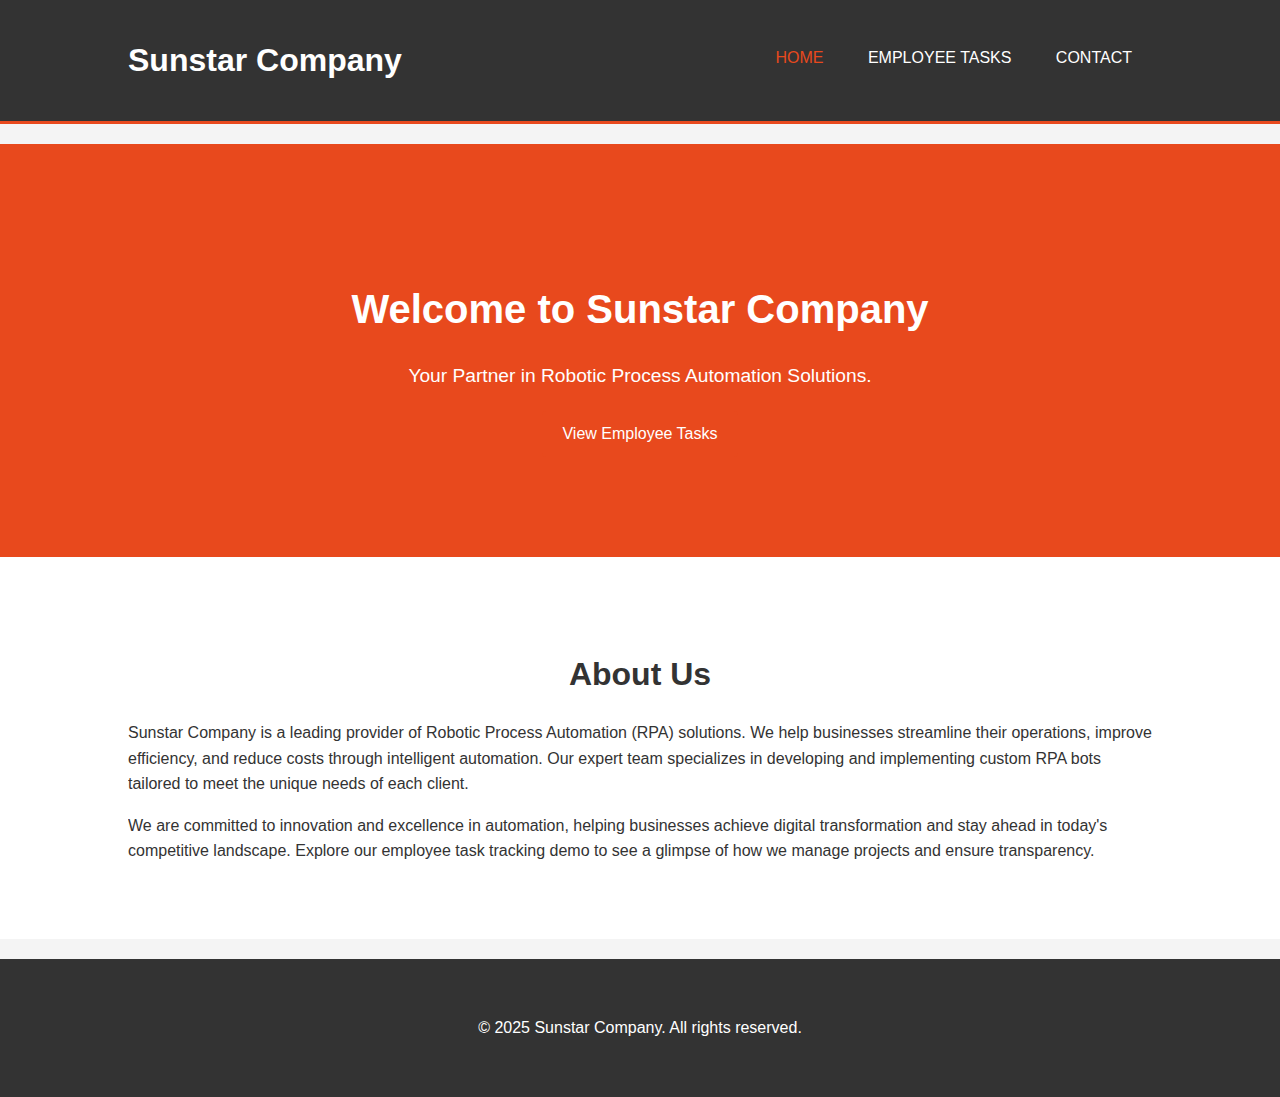
<file: HTML/index.html>
<!DOCTYPE html>
<html lang="en">
<head>
    <meta charset="UTF-8">
    <meta name="viewport" content="width=device-width, initial-scale=1.0">
    <title>Sunstar Company - Home</title>
    <link rel="stylesheet" href="style.css">
</head>
<body>
    <header>
        <div class="container">
            <h1>Sunstar Company</h1>
            <nav>
                <ul>
                    <li><a href="index.html" class="active">Home</a></li>
                    <li><a href="employee.html">Employee Tasks</a></li>
                    <li><a href="contact.html">Contact</a></li>
                </ul>
            </nav>
        </div>
    </header>

    <main>
        <section id="hero">
            <div class="container">
                <h2>Welcome to Sunstar Company</h2>
                <p>Your Partner in Robotic Process Automation Solutions.</p>
                <a href="employee.html" class="button">View Employee Tasks</a>
            </div>
        </section>

        <section id="about">
            <div class="container">
                <h3>About Us</h3>
                <p>Sunstar Company is a leading provider of Robotic Process Automation (RPA) solutions. We help businesses streamline their operations, improve efficiency, and reduce costs through intelligent automation. Our expert team specializes in developing and implementing custom RPA bots tailored to meet the unique needs of each client.</p>
                <p>We are committed to innovation and excellence in automation, helping businesses achieve digital transformation and stay ahead in today's competitive landscape.  Explore our employee task tracking demo to see a glimpse of how we manage projects and ensure transparency.</p>
            </div>
        </section>
    </main>

    <footer>
        <div class="container">
            <p>© 2025 Sunstar Company. All rights reserved.</p>
        </div>
    </footer>
</body>
</html>
</file>
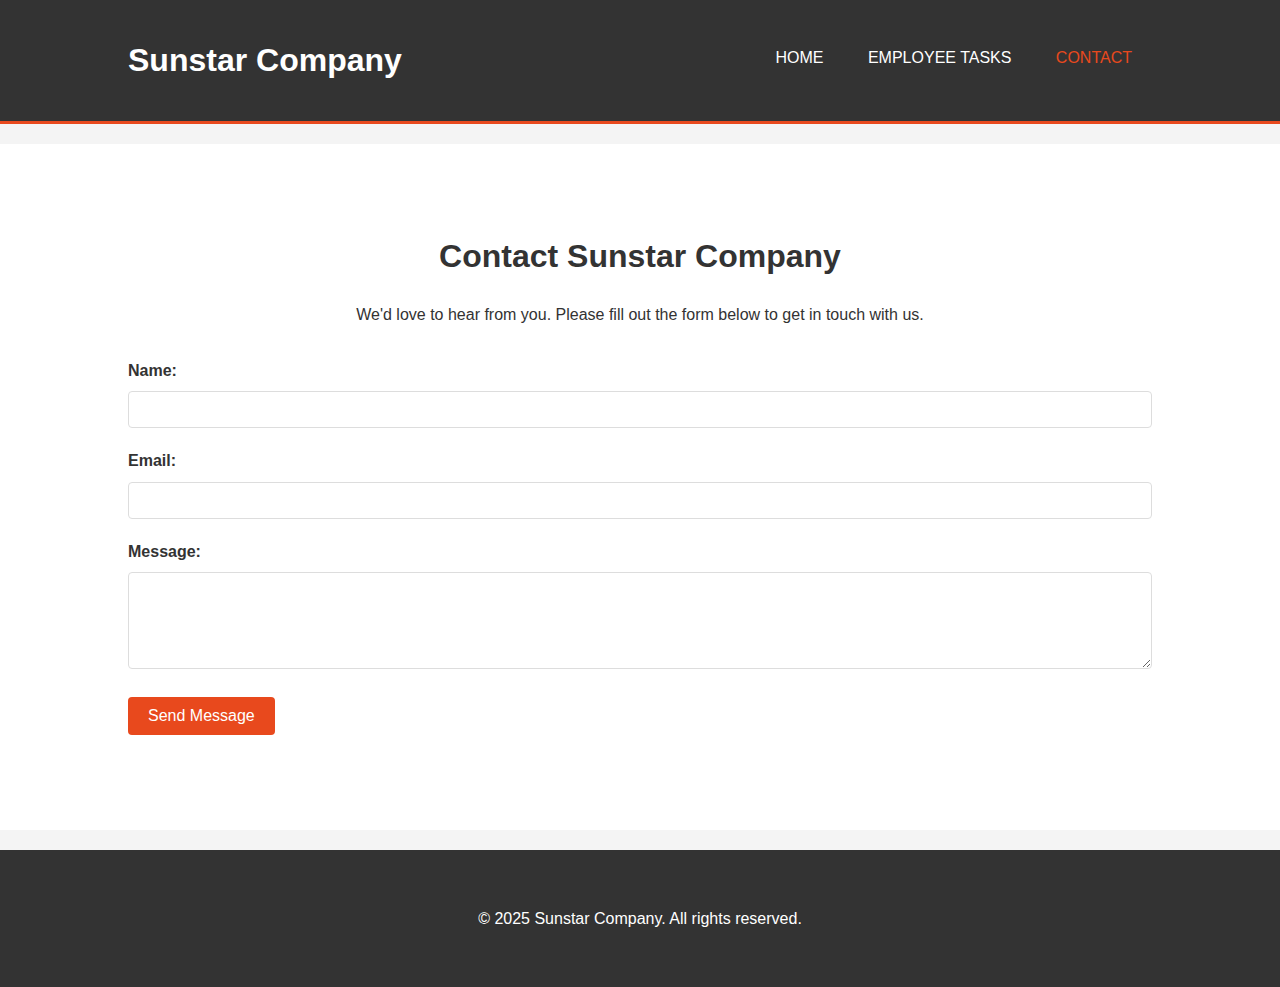
<file: HTML/contact.html>
<!DOCTYPE html>
<html lang="en">
<head>
    <meta charset="UTF-8">
    <meta name="viewport" content="width=device-width, initial-scale=1.0">
    <title>Sunstar Company - Contact Us</title>
    <link rel="stylesheet" href="style.css"> <!-- Link to your external CSS file (style.css) -->
    <style>
        /* Add these styles here or in your style.css file for message feedback */
        .form-message {
            margin-top: 15px;
            padding: 10px;
            border-radius: 4px;
            text-align: center;
        }

        .form-message.success {
            background-color: #d4edda;
            color: #155724;
            border: 1px solid #c3e6cb;
        }

        .form-message.error {
            background-color: #f8d7da;
            color: #721c24;
            border: 1px solid #f5c6cb;
        }
    </style>
</head>
<body>
    <header>
        <div class="container">
            <h1>Sunstar Company</h1>
            <nav>
                <ul>
                    <li><a href="index.html">Home</a></li>
                    <li><a href="employee.html">Employee Tasks</a></li>
                    <li><a href="contact.html" class="active">Contact</a></li>
                </ul>
            </nav>
        </div>
    </header>

    <main>
        <section id="contact-form">
            <div class="container">
                <h2>Contact Sunstar Company</h2>
                <p>We'd love to hear from you. Please fill out the form below to get in touch with us.</p>

                <form id="contactForm" class="contact-form"> <!-- Form with id for JavaScript -->
                    <div class="form-group">
                        <label for="name">Name:</label>
                        <input type="text" id="name" name="name" required>
                    </div>
                    <div class="form-group">
                        <label for="email">Email:</label>
                        <input type="email" id="email" name="email" required>
                    </div>
                    <div class="form-group">
                        <label for="message">Message:</label>
                        <textarea id="message" name="message" rows="5" required></textarea>
                    </div>
                    <button type="submit" class="button">Send Message</button>
                    <div id="form-message" class="form-message"></div> <!-- Div for success/error message -->
                </form>
            </div>
        </section>
    </main>

    <footer>
        <div class="container">
            <p>© 2025 Sunstar Company. All rights reserved.</p>
        </div>
    </footer>

    <script>
        document.getElementById('contactForm').addEventListener('submit', function(event) {
            event.preventDefault(); // Prevent default form submission

            const name = document.getElementById('name').value;
            const email = document.getElementById('email').value;
            const message = document.getElementById('message').value;

            const submission = {
                name: name,
                email: email,
                message: message,
                timestamp: new Date().toISOString() // Add timestamp
            };

            // Simulate database storage using localStorage
            let submissions = JSON.parse(localStorage.getItem('contactFormSubmissions') || '[]');
            submissions.push(submission);
            localStorage.setItem('contactFormSubmissions', JSON.stringify(submissions));

            // Provide feedback to the user
            const messageDiv = document.getElementById('form-message');
            messageDiv.textContent = 'Message sent successfully!';
            messageDiv.className = 'form-message success'; // Add a class for styling

            // Clear the form (optional - uncomment to clear form after submit)
            document.getElementById('contactForm').reset();
        });
    </script>

</html>
</body>
</file>
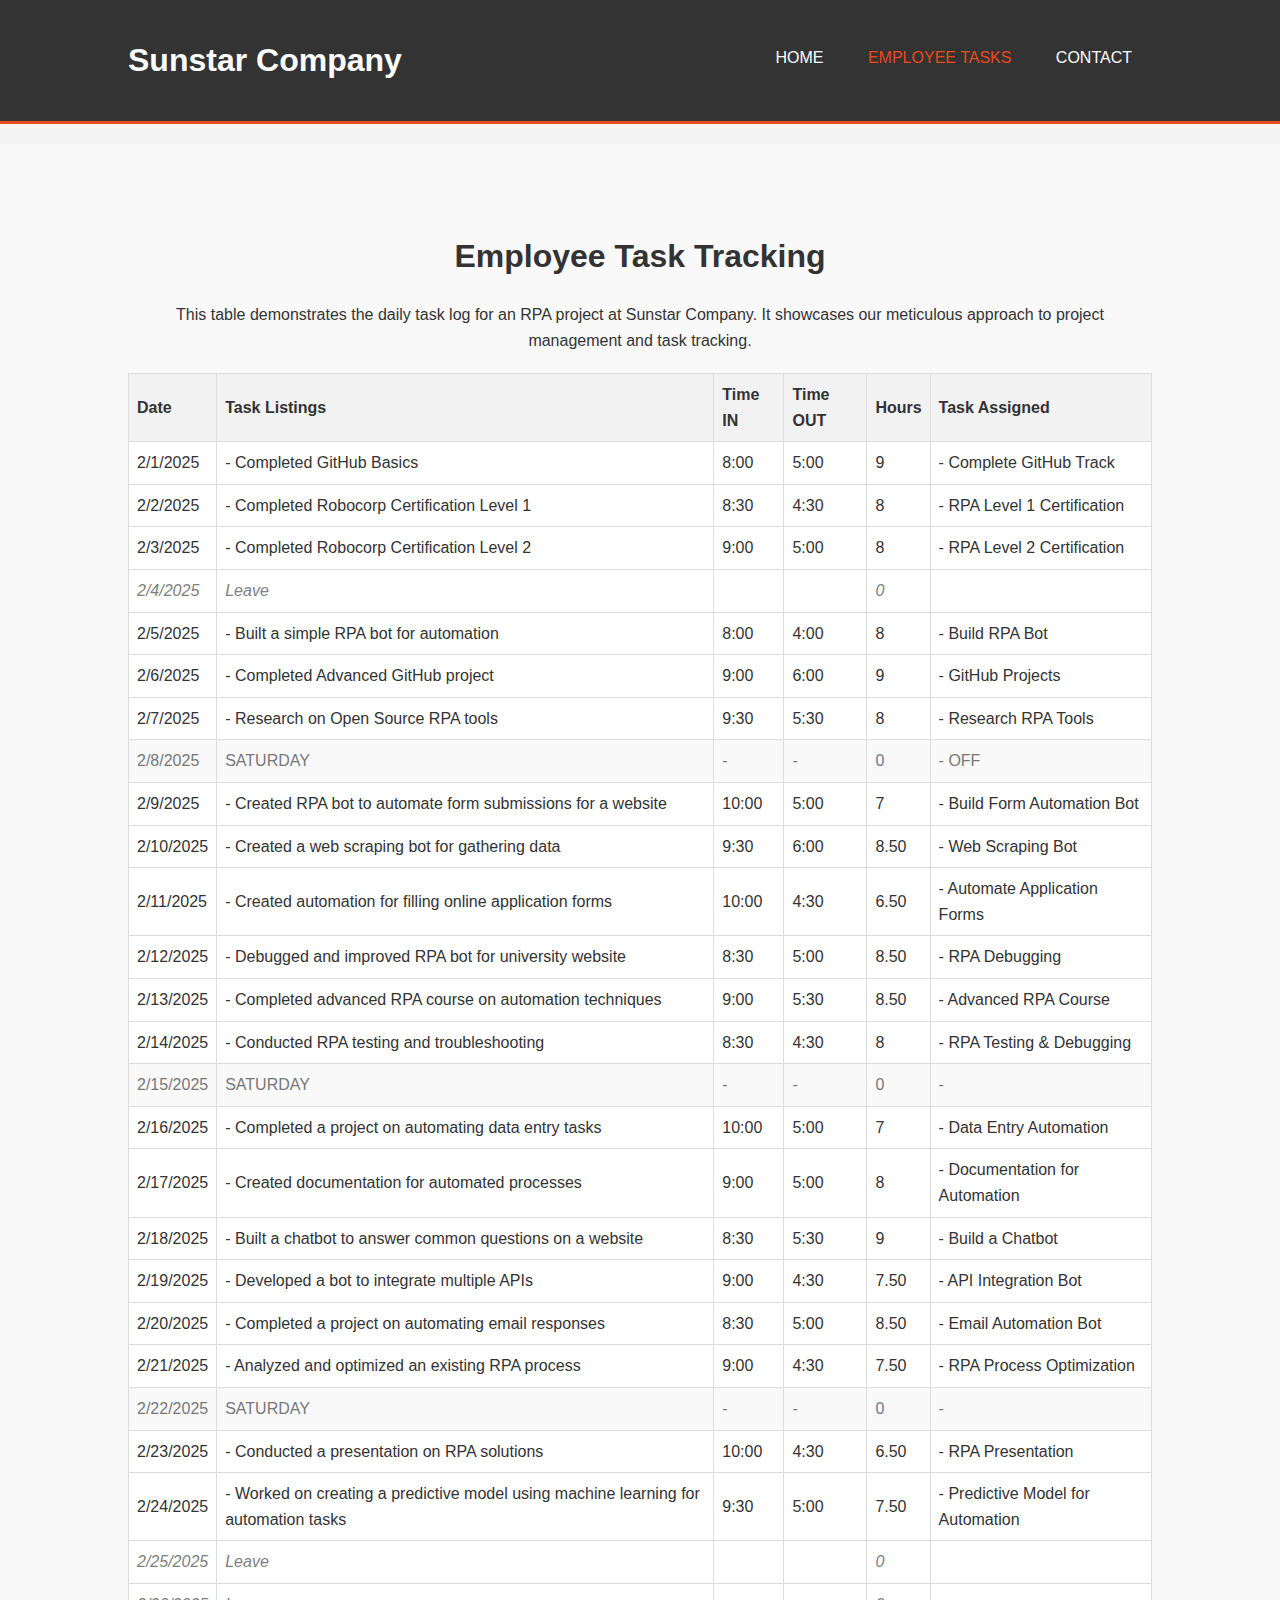
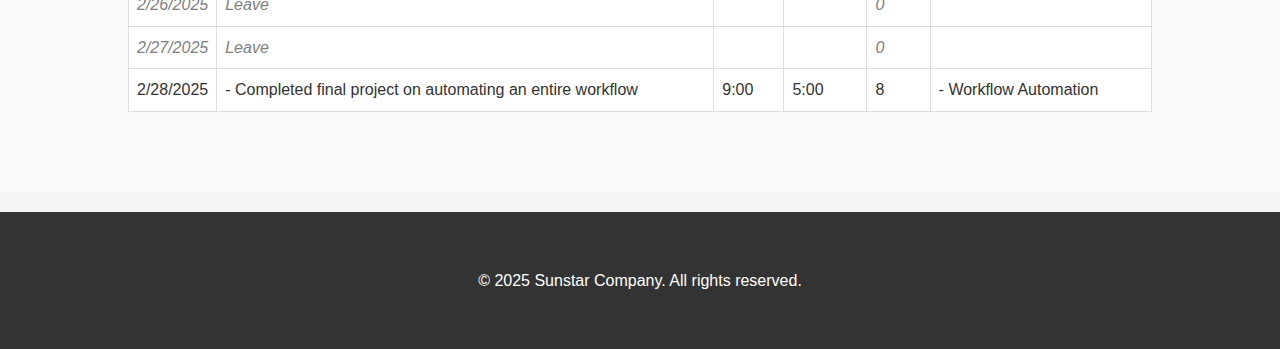
<file: HTML/employee.html>
<!DOCTYPE html>
<html lang="en">
<head>
    <meta charset="UTF-8">
    <meta name="viewport" content="width=device-width, initial-scale=1.0">
    <title>Sunstar Company - Employee Tasks</title>
    <link rel="stylesheet" href="style.css">
</head>
<body>
    <header>
        <div class="container">
            <h1>Sunstar Company</h1>
            <nav>
                <ul>
                    <li><a href="index.html">Home</a></li>
                    <li><a href="employee.html" class="active">Employee Tasks</a></li>
                    <li><a href="contact.html">Contact</a></li>
                </ul>
            </nav>
        </div>
    </header>

    <main>
        <section id="employee-tasks">
            <div class="container">
                <h2>Employee Task Tracking</h2>
                <p>This table demonstrates the daily task log for an RPA project at Sunstar Company. It showcases our meticulous approach to project management and task tracking.</p>

                <table>
                    <thead>
                        <tr>
                            <th>Date</th>
                            <th>Task Listings</th>
                            <th>Time IN</th>
                            <th>Time OUT</th>
                            <th>Hours</th>
                            <th>Task Assigned</th>
                        </tr>
                    </thead>
                    <tbody>
                        <tr>
                            <td>2/1/2025</td>
                            <td>- Completed GitHub Basics</td>
                            <td>8:00</td>
                            <td>5:00</td>
                            <td>9</td>
                            <td>- Complete GitHub Track</td>
                        </tr>
                        <tr>
                            <td>2/2/2025</td>
                            <td>- Completed Robocorp Certification Level 1</td>
                            <td>8:30</td>
                            <td>4:30</td>
                            <td>8</td>
                            <td>- RPA Level 1 Certification</td>
                        </tr>
                        <tr>
                            <td>2/3/2025</td>
                            <td>- Completed Robocorp Certification Level 2</td>
                            <td>9:00</td>
                            <td>5:00</td>
                            <td>8</td>
                            <td>- RPA Level 2 Certification</td>
                        </tr>
                        <tr class="leave">
                            <td>2/4/2025</td>
                            <td>Leave</td>
                            <td></td>
                            <td></td>
                            <td>0</td>
                            <td></td>
                        </tr>
                        <tr>
                            <td>2/5/2025</td>
                            <td>- Built a simple RPA bot for automation</td>
                            <td>8:00</td>
                            <td>4:00</td>
                            <td>8</td>
                            <td>- Build RPA Bot</td>
                        </tr>
                        <tr>
                            <td>2/6/2025</td>
                            <td>- Completed Advanced GitHub project</td>
                            <td>9:00</td>
                            <td>6:00</td>
                            <td>9</td>
                            <td>- GitHub Projects</td>
                        </tr>
                        <tr>
                            <td>2/7/2025</td>
                            <td>- Research on Open Source RPA tools</td>
                            <td>9:30</td>
                            <td>5:30</td>
                            <td>8</td>
                            <td>- Research RPA Tools</td>
                        </tr>
                        <tr class="saturday">
                            <td>2/8/2025</td>
                            <td>SATURDAY</td>
                            <td>-</td>
                            <td>-</td>
                            <td>0</td>
                            <td>- OFF</td>
                        </tr>
                        <tr>
                            <td>2/9/2025</td>
                            <td>- Created RPA bot to automate form submissions for a website</td>
                            <td>10:00</td>
                            <td>5:00</td>
                            <td>7</td>
                            <td>- Build Form Automation Bot</td>
                        </tr>
                        <tr>
                            <td>2/10/2025</td>
                            <td>- Created a web scraping bot for gathering data</td>
                            <td>9:30</td>
                            <td>6:00</td>
                            <td>8.50</td>
                            <td>- Web Scraping Bot</td>
                        </tr>
                        <tr>
                            <td>2/11/2025</td>
                            <td>- Created automation for filling online application forms</td>
                            <td>10:00</td>
                            <td>4:30</td>
                            <td>6.50</td>
                            <td>- Automate Application Forms</td>
                        </tr>
                        <tr>
                            <td>2/12/2025</td>
                            <td>- Debugged and improved RPA bot for university website</td>
                            <td>8:30</td>
                            <td>5:00</td>
                            <td>8.50</td>
                            <td>- RPA Debugging</td>
                        </tr>
                        <tr>
                            <td>2/13/2025</td>
                            <td>- Completed advanced RPA course on automation techniques</td>
                            <td>9:00</td>
                            <td>5:30</td>
                            <td>8.50</td>
                            <td>- Advanced RPA Course</td>
                        </tr>
                        <tr>
                            <td>2/14/2025</td>
                            <td>- Conducted RPA testing and troubleshooting</td>
                            <td>8:30</td>
                            <td>4:30</td>
                            <td>8</td>
                            <td>- RPA Testing & Debugging</td>
                        </tr>
                        <tr class="saturday">
                            <td>2/15/2025</td>
                            <td>SATURDAY</td>
                            <td>-</td>
                            <td>-</td>
                            <td>0</td>
                            <td>-</td>
                        </tr>
                        <tr>
                            <td>2/16/2025</td>
                            <td>- Completed a project on automating data entry tasks</td>
                            <td>10:00</td>
                            <td>5:00</td>
                            <td>7</td>
                            <td>- Data Entry Automation</td>
                        </tr>
                        <tr>
                            <td>2/17/2025</td>
                            <td>- Created documentation for automated processes</td>
                            <td>9:00</td>
                            <td>5:00</td>
                            <td>8</td>
                            <td>- Documentation for Automation</td>
                        </tr>
                        <tr>
                            <td>2/18/2025</td>
                            <td>- Built a chatbot to answer common questions on a website</td>
                            <td>8:30</td>
                            <td>5:30</td>
                            <td>9</td>
                            <td>- Build a Chatbot</td>
                        </tr>
                        <tr>
                            <td>2/19/2025</td>
                            <td>- Developed a bot to integrate multiple APIs</td>
                            <td>9:00</td>
                            <td>4:30</td>
                            <td>7.50</td>
                            <td>- API Integration Bot</td>
                        </tr>
                        <tr>
                            <td>2/20/2025</td>
                            <td>- Completed a project on automating email responses</td>
                            <td>8:30</td>
                            <td>5:00</td>
                            <td>8.50</td>
                            <td>- Email Automation Bot</td>
                        </tr>
                        <tr>
                            <td>2/21/2025</td>
                            <td>- Analyzed and optimized an existing RPA process</td>
                            <td>9:00</td>
                            <td>4:30</td>
                            <td>7.50</td>
                            <td>- RPA Process Optimization</td>
                        </tr>
                        <tr class="saturday">
                            <td>2/22/2025</td>
                            <td>SATURDAY</td>
                            <td>-</td>
                            <td>-</td>
                            <td>0</td>
                            <td>-</td>
                        </tr>
                        <tr>
                            <td>2/23/2025</td>
                            <td>- Conducted a presentation on RPA solutions</td>
                            <td>10:00</td>
                            <td>4:30</td>
                            <td>6.50</td>
                            <td>- RPA Presentation</td>
                        </tr>
                        <tr>
                            <td>2/24/2025</td>
                            <td>- Worked on creating a predictive model using machine learning for automation tasks</td>
                            <td>9:30</td>
                            <td>5:00</td>
                            <td>7.50</td>
                            <td>- Predictive Model for Automation</td>
                        </tr>
                        <tr class="leave">
                            <td>2/25/2025</td>
                            <td>Leave</td>
                            <td></td>
                            <td></td>
                            <td>0</td>
                            <td></td>
                        </tr>
                        <tr class="leave">
                            <td>2/26/2025</td>
                            <td>Leave</td>
                            <td></td>
                            <td></td>
                            <td>0</td>
                            <td></td>
                        </tr>
                        <tr class="leave">
                            <td>2/27/2025</td>
                            <td>Leave</td>
                            <td></td>
                            <td></td>
                            <td>0</td>
                            <td></td>
                        </tr>
                        <tr>
                            <td>2/28/2025</td>
                            <td>- Completed final project on automating an entire workflow</td>
                            <td>9:00</td>
                            <td>5:00</td>
                            <td>8</td>
                            <td>- Workflow Automation</td>
                        </tr>
                    </tbody>
                </table>
            </div>
        </section>
    </main>

    <footer>
        <div class="container">
            <p>© 2025 Sunstar Company. All rights reserved.</p>
        </div>
    </footer>
</body>
</html>
</file>
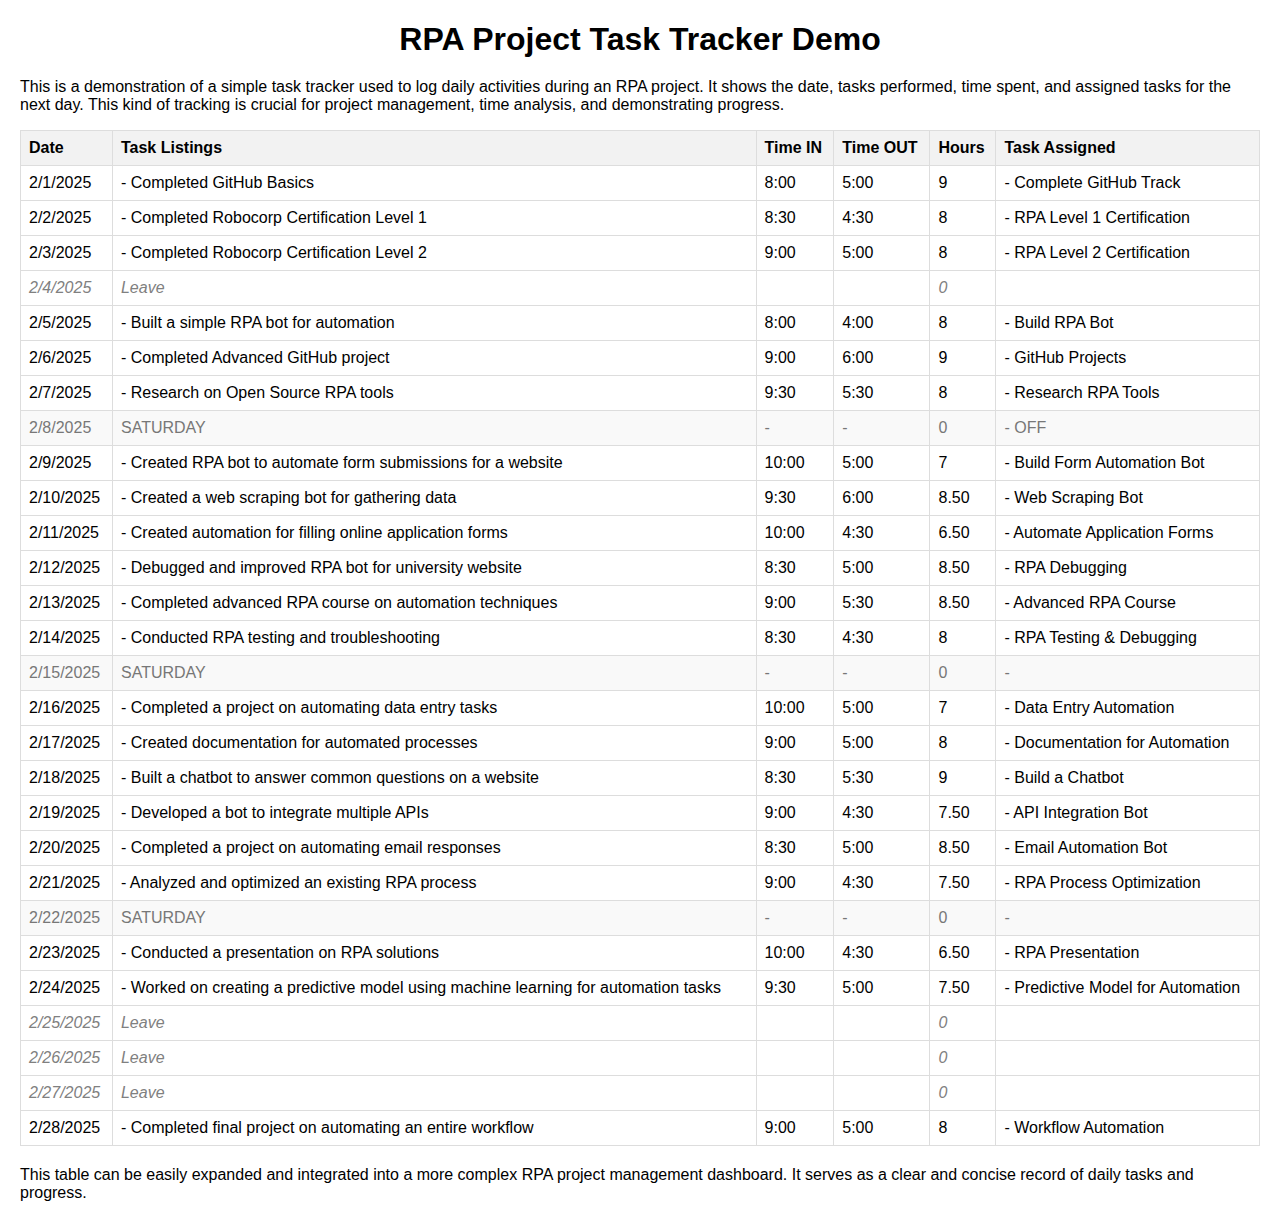
<file: HTML/table.html>
<!DOCTYPE html>
<html lang="en">
<head>
    <meta charset="UTF-8">
    <meta name="viewport" content="width=device-width, initial-scale=1.0">
    <title>RPA Task Tracker Demo</title>
    <style>
        body {
            font-family: sans-serif;
            margin: 20px;
        }

        h1 {
            text-align: center;
            margin-bottom: 20px;
        }

        table {
            width: 100%;
            border-collapse: collapse;
            margin-bottom: 20px;
        }

        th, td {
            border: 1px solid #ddd;
            padding: 8px;
            text-align: left;
        }

        th {
            background-color: #f2f2f2;
            font-weight: bold;
        }

        .leave {
            font-style: italic;
            color: gray;
        }

        .saturday {
            background-color: #f9f9f9;
            color: #777;
        }
    </style>
</head>
<body>

    <h1>RPA Project Task Tracker Demo</h1>

    <p>This is a demonstration of a simple task tracker used to log daily activities during an RPA project.  It shows the date, tasks performed, time spent, and assigned tasks for the next day.  This kind of tracking is crucial for project management, time analysis, and demonstrating progress.</p>

    <table>
        <thead>
            <tr>
                <th>Date</th>
                <th>Task Listings</th>
                <th>Time IN</th>
                <th>Time OUT</th>
                <th>Hours</th>
                <th>Task Assigned</th>
            </tr>
        </thead>
        <tbody>
            <tr>
                <td>2/1/2025</td>
                <td>- Completed GitHub Basics</td>
                <td>8:00</td>
                <td>5:00</td>
                <td>9</td>
                <td>- Complete GitHub Track</td>
            </tr>
            <tr>
                <td>2/2/2025</td>
                <td>- Completed Robocorp Certification Level 1</td>
                <td>8:30</td>
                <td>4:30</td>
                <td>8</td>
                <td>- RPA Level 1 Certification</td>
            </tr>
            <tr>
                <td>2/3/2025</td>
                <td>- Completed Robocorp Certification Level 2</td>
                <td>9:00</td>
                <td>5:00</td>
                <td>8</td>
                <td>- RPA Level 2 Certification</td>
            </tr>
            <tr class="leave">
                <td>2/4/2025</td>
                <td>Leave</td>
                <td></td>
                <td></td>
                <td>0</td>
                <td></td>
            </tr>
            <tr>
                <td>2/5/2025</td>
                <td>- Built a simple RPA bot for automation</td>
                <td>8:00</td>
                <td>4:00</td>
                <td>8</td>
                <td>- Build RPA Bot</td>
            </tr>
            <tr>
                <td>2/6/2025</td>
                <td>- Completed Advanced GitHub project</td>
                <td>9:00</td>
                <td>6:00</td>
                <td>9</td>
                <td>- GitHub Projects</td>
            </tr>
            <tr>
                <td>2/7/2025</td>
                <td>- Research on Open Source RPA tools</td>
                <td>9:30</td>
                <td>5:30</td>
                <td>8</td>
                <td>- Research RPA Tools</td>
            </tr>
            <tr class="saturday">
                <td>2/8/2025</td>
                <td>SATURDAY</td>
                <td>-</td>
                <td>-</td>
                <td>0</td>
                <td>- OFF</td>
            </tr>
            <tr>
                <td>2/9/2025</td>
                <td>- Created RPA bot to automate form submissions for a website</td>
                <td>10:00</td>
                <td>5:00</td>
                <td>7</td>
                <td>- Build Form Automation Bot</td>
            </tr>
            <tr>
                <td>2/10/2025</td>
                <td>- Created a web scraping bot for gathering data</td>
                <td>9:30</td>
                <td>6:00</td>
                <td>8.50</td>
                <td>- Web Scraping Bot</td>
            </tr>
            <tr>
                <td>2/11/2025</td>
                <td>- Created automation for filling online application forms</td>
                <td>10:00</td>
                <td>4:30</td>
                <td>6.50</td>
                <td>- Automate Application Forms</td>
            </tr>
            <tr>
                <td>2/12/2025</td>
                <td>- Debugged and improved RPA bot for university website</td>
                <td>8:30</td>
                <td>5:00</td>
                <td>8.50</td>
                <td>- RPA Debugging</td>
            </tr>
            <tr>
                <td>2/13/2025</td>
                <td>- Completed advanced RPA course on automation techniques</td>
                <td>9:00</td>
                <td>5:30</td>
                <td>8.50</td>
                <td>- Advanced RPA Course</td>
            </tr>
            <tr>
                <td>2/14/2025</td>
                <td>- Conducted RPA testing and troubleshooting</td>
                <td>8:30</td>
                <td>4:30</td>
                <td>8</td>
                <td>- RPA Testing & Debugging</td>
            </tr>
            <tr class="saturday">
                <td>2/15/2025</td>
                <td>SATURDAY</td>
                <td>-</td>
                <td>-</td>
                <td>0</td>
                <td>-</td>
            </tr>
            <tr>
                <td>2/16/2025</td>
                <td>- Completed a project on automating data entry tasks</td>
                <td>10:00</td>
                <td>5:00</td>
                <td>7</td>
                <td>- Data Entry Automation</td>
            </tr>
            <tr>
                <td>2/17/2025</td>
                <td>- Created documentation for automated processes</td>
                <td>9:00</td>
                <td>5:00</td>
                <td>8</td>
                <td>- Documentation for Automation</td>
            </tr>
            <tr>
                <td>2/18/2025</td>
                <td>- Built a chatbot to answer common questions on a website</td>
                <td>8:30</td>
                <td>5:30</td>
                <td>9</td>
                <td>- Build a Chatbot</td>
            </tr>
            <tr>
                <td>2/19/2025</td>
                <td>- Developed a bot to integrate multiple APIs</td>
                <td>9:00</td>
                <td>4:30</td>
                <td>7.50</td>
                <td>- API Integration Bot</td>
            </tr>
            <tr>
                <td>2/20/2025</td>
                <td>- Completed a project on automating email responses</td>
                <td>8:30</td>
                <td>5:00</td>
                <td>8.50</td>
                <td>- Email Automation Bot</td>
            </tr>
            <tr>
                <td>2/21/2025</td>
                <td>- Analyzed and optimized an existing RPA process</td>
                <td>9:00</td>
                <td>4:30</td>
                <td>7.50</td>
                <td>- RPA Process Optimization</td>
            </tr>
            <tr class="saturday">
                <td>2/22/2025</td>
                <td>SATURDAY</td>
                <td>-</td>
                <td>-</td>
                <td>0</td>
                <td>-</td>
            </tr>
            <tr>
                <td>2/23/2025</td>
                <td>- Conducted a presentation on RPA solutions</td>
                <td>10:00</td>
                <td>4:30</td>
                <td>6.50</td>
                <td>- RPA Presentation</td>
            </tr>
            <tr>
                <td>2/24/2025</td>
                <td>- Worked on creating a predictive model using machine learning for automation tasks</td>
                <td>9:30</td>
                <td>5:00</td>
                <td>7.50</td>
                <td>- Predictive Model for Automation</td>
            </tr>
            <tr class="leave">
                <td>2/25/2025</td>
                <td>Leave</td>
                <td></td>
                <td></td>
                <td>0</td>
                <td></td>
            </tr>
            <tr class="leave">
                <td>2/26/2025</td>
                <td>Leave</td>
                <td></td>
                <td></td>
                <td>0</td>
                <td></td>
            </tr>
            <tr class="leave">
                <td>2/27/2025</td>
                <td>Leave</td>
                <td></td>
                <td></td>
                <td>0</td>
                <td></td>
            </tr>
            <tr>
                <td>2/28/2025</td>
                <td>- Completed final project on automating an entire workflow</td>
                <td>9:00</td>
                <td>5:00</td>
                <td>8</td>
                <td>- Workflow Automation</td>
            </tr>
        </tbody>
    </table>

    <p>This table can be easily expanded and integrated into a more complex RPA project management dashboard. It serves as a clear and concise record of daily tasks and progress.</p>

</body>
</html>
</file>
<file: HTML/style.css>
/* General Styles */
body {
    font-family: sans-serif;
    margin: 0;
    padding: 0;
    background-color: #f4f4f4;
    color: #333;
    line-height: 1.6;
}

.container {
    width: 80%;
    margin: auto;
    overflow: hidden;
    padding: 20px 0;
}

/* Header Styles */
header {
    background-color: #333;
    color: white;
    padding-top: 15px;
    padding-bottom: 15px;
    border-bottom: 3px solid #e8491d;
}

header h1 {
    margin: 0;
    float: left;
}

header nav {
    float: right;
    margin-top: 10px;
}

header nav ul {
    margin: 0;
    padding: 0;
    list-style: none;
}

header nav li {
    display: inline;
    padding: 0 20px 0 20px;
}

header nav li a {
    color: white;
    text-decoration: none;
    text-transform: uppercase;
}

header nav li a:hover, header nav li a.active {
    color: #e8491d;
}

/* Main Content Styles */
main {
    padding: 20px 0;
}

section {
    padding: 30px 0;
}

#hero {
    background: #e8491d;
    color: white;
    text-align: center;
    padding: 80px 0;
}

#hero h2 {
    font-size: 2.5em;
    margin-bottom: 15px;
}

#hero p {
    font-size: 1.2em;
    margin-bottom: 20px;
}

#about {
    background-color: #fff;
    padding: 40px 0;
}

#about h3 {
    font-size: 2em;
    margin-bottom: 20px;
    text-align: center;
}

#about p {
    margin-bottom: 15px;
}

#employee-tasks {
    background-color: #f9f9f9;
    padding: 40px 0;
}

#employee-tasks h2 {
    font-size: 2em;
    margin-bottom: 20px;
    text-align: center;
}

#employee-tasks p {
    text-align: center;
    margin-bottom: 20px;
}

#employee-tasks table {
    width: 100%;
    border-collapse: collapse;
    margin-bottom: 20px;
    background-color: white; /* Table background */
    border: 1px solid #ddd; /* Table border */
}

#employee-tasks th, #employee-tasks td {
    border: 1px solid #ddd;
    padding: 8px;
    text-align: left;
}

#employee-tasks th {
    background-color: #f2f2f2;
    font-weight: bold;
}

#employee-tasks .leave {
    font-style: italic;
    color: gray;
}

#employee-tasks .saturday {
    background-color: #f9f9f9;
    color: #777;
}

#contact-form {
    background-color: #fff;
    padding: 40px 0;
}

#contact-form h2 {
    font-size: 2em;
    margin-bottom: 20px;
    text-align: center;
}

#contact-form p {
    text-align: center;
    margin-bottom: 30px;
}

.contact-form .form-group {
    margin-bottom: 20px;
}

.contact-form label {
    display: block;
    margin-bottom: 8px;
    font-weight: bold;
}

.contact-form input[type="text"],
.contact-form input[type="email"],
.contact-form textarea {
    width: 100%;
    padding: 10px;
    border: 1px solid #ddd;
    border-radius: 4px;
    box-sizing: border-box; /* Important for padding and border to be included in width */
}

.contact-form textarea {
    resize: vertical; /* Allow vertical resizing of textarea */
}


/* Button Styles */
.button {
    display: inline-block;
    padding: 10px 20px;
    background-color: #e8491d;
    color: white;
    border: none;
    border-radius: 4px;
    text-decoration: none;
    cursor: pointer;
    font-size: 1em;
}

.button:hover {
    background-color: #c63d17;
}


/* Footer Styles */
footer {
    background-color: #333;
    color: white;
    text-align: center;
    padding: 20px 0;
    position: relative; /* For sticky footer if needed */
    bottom: 0; /* For sticky footer if needed */
    width: 100%; /* For sticky footer if needed */
}
</file>
